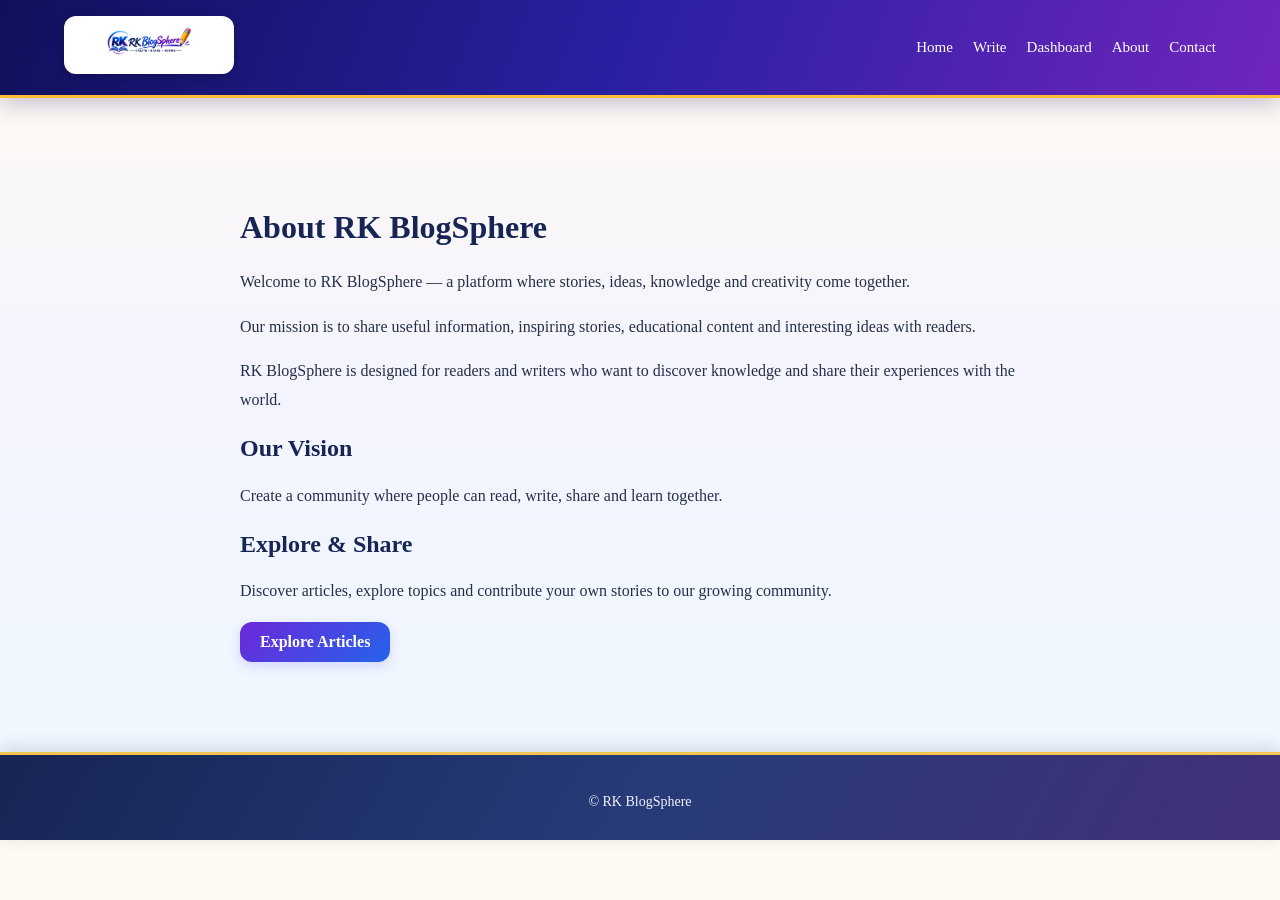
<file: about.html>
<!DOCTYPE html>
<html lang="en">
<head>
<meta charset="UTF-8">
<meta name="viewport" content="width=device-width,initial-scale=1">
<title>About - RK BlogSphere</title>
<meta name="description" content="Learn about RK BlogSphere, a platform for stories, ideas and knowledge.">
<link rel="stylesheet" href="style.css">
<style>
.about-container{
max-width:900px;
margin:40px auto;
padding:25px;
}
.about-card{
padding:25px;
border-radius:20px;
}
.about-card p{
line-height:1.8;
}
</style>
</head>
<body>

<header class="topbar">
<a class="brand" href="index.html">
<img src="rk-blogspheere-logo.png"
alt="RK BlogSphere"
class="rkb-logo-image rkb-header-logo">
</a>

<nav>
<a href="index.html">Home</a>
<a href="write.html">Write</a>
<a href="dashboard.html">Dashboard</a>
<a href="about.html">About</a>
<a href="contact.html">Contact</a>
</nav>
</header>

<main class="about-container">

<div class="about-card">
<h1>About RK BlogSphere</h1>

<p>
Welcome to RK BlogSphere — a platform where stories,
ideas, knowledge and creativity come together.
</p>

<p>
Our mission is to share useful information, inspiring
stories, educational content and interesting ideas
with readers.
</p>

<p>
RK BlogSphere is designed for readers and writers
who want to discover knowledge and share their
experiences with the world.
</p>

<h2>Our Vision</h2>

<p>
Create a community where people can read, write,
share and learn together.
</p>

<h2>Explore & Share</h2>

<p>
Discover articles, explore topics and contribute
your own stories to our growing community.
</p>

<a class="btn" href="index.html">Explore Articles</a>
</div>

</main>

<footer>
<p>© <span id="year"></span> RK BlogSphere</p>
</footer>

</body>
</html>
</file>
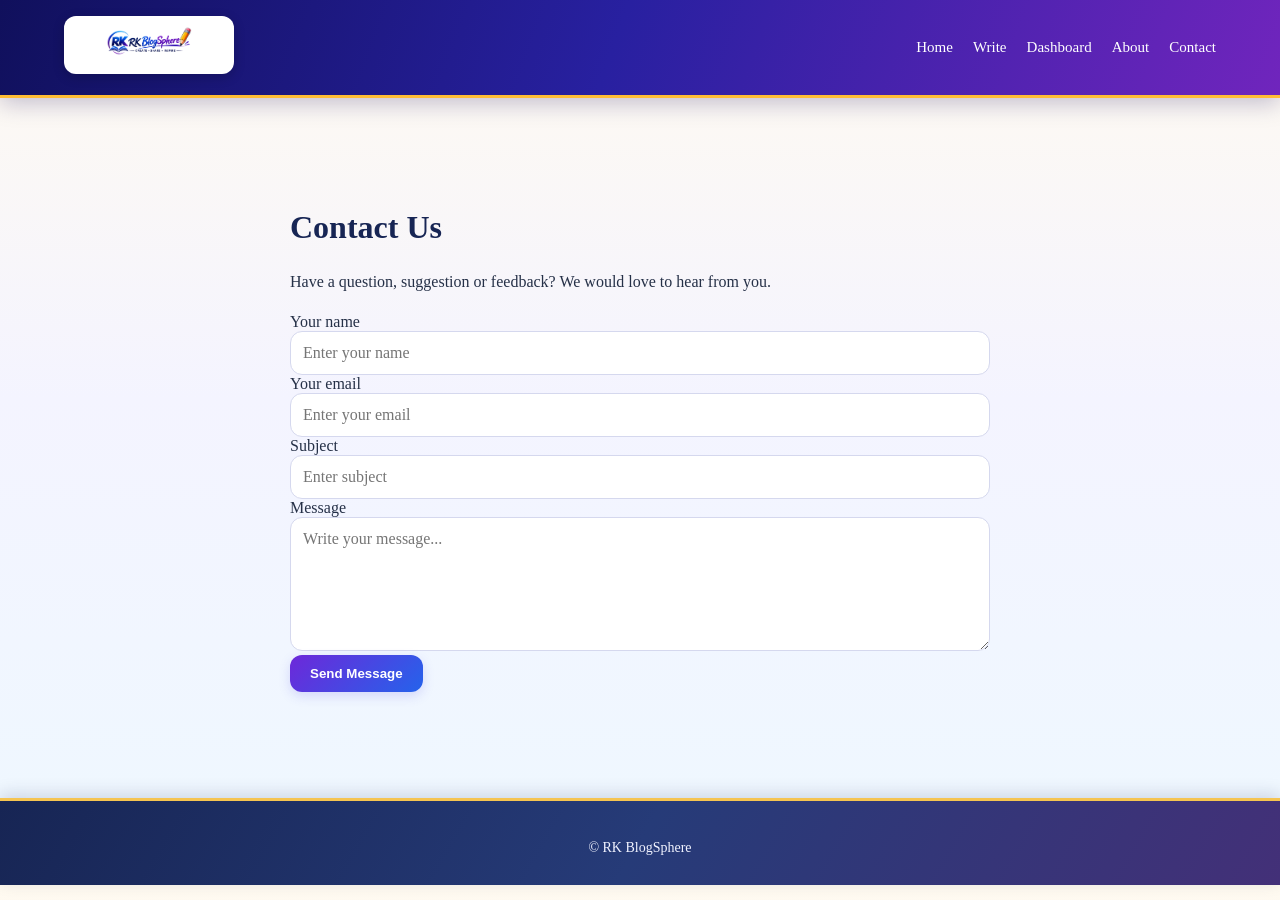
<file: contact.html>
<!DOCTYPE html>
<html lang="en">
<head>
<meta charset="UTF-8">
<meta name="viewport" content="width=device-width,initial-scale=1">
<title>Contact - RK BlogSphere</title>
<meta name="description" content="Contact RK BlogSphere.">
<link rel="stylesheet" href="style.css">
<style>
.contact-container{
max-width:800px;
margin:40px auto;
padding:25px;
}
.contact-card{
padding:25px;
border-radius:20px;
}
.contact-card p{
line-height:1.8;
}
</style>
</head>
<body>

<header class="topbar">
<a class="brand" href="index.html">
<img src="rk-blogspheere-logo.png"
alt="RK BlogSphere"
class="rkb-logo-image rkb-header-logo">
</a>

<nav>
<a href="index.html">Home</a>
<a href="write.html">Write</a>
<a href="dashboard.html">Dashboard</a>
<a href="about.html">About</a>
<a href="contact.html">Contact</a>
</nav>
</header>

<main class="contact-container">

<div class="contact-card">
<h1>Contact Us</h1>

<p>
Have a question, suggestion or feedback?
We would love to hear from you.
</p>

<form id="contactForm">

<label>Your name</label>
<input id="contactName"
type="text"
placeholder="Enter your name"
required>

<label>Your email</label>
<input id="contactEmail"
type="email"
placeholder="Enter your email"
required>

<label>Subject</label>
<input id="contactSubject"
type="text"
placeholder="Enter subject"
required>

<label>Message</label>
<textarea id="contactMessage"
rows="6"
placeholder="Write your message..."
required></textarea>

<button class="btn" type="submit">
Send Message
</button>

<p id="contactStatus"></p>

</form>

</div>

</main>

<footer>
<p>© <span id="year"></span> RK BlogSphere</p>
</footer>

</body>
</html>
</file>
<file: style.css>
:root{--ink:#18232b;--muted:#65727b;--paper:#f7f7f3;--card:#fff;--accent:#146c60;--line:#e1e5e3;--orange:#d28a4d}*{box-sizing:border-box}html{scroll-behavior:smooth}body{margin:0;background:var(--paper);color:var(--ink);font-family:system-ui,-apple-system,Segoe UI,Roboto,Arial,sans-serif}a{color:inherit;text-decoration:none}.topbar{display:flex;align-items:center;justify-content:space-between;padding:16px 5%;border-bottom:1px solid var(--line);background:#fff;gap:16px;flex-wrap:wrap}.brand{font-weight:900;font-size:1.3rem;color:var(--accent)}nav{display:flex;gap:20px;flex-wrap:wrap}nav a{font-size:.94rem}.topbar button{margin-left:6px}.hero{padding:65px 5%;display:grid;grid-template-columns:1.2fr 1fr;gap:40px;align-items:center;background:#e7eee9}.eyebrow{font-size:.78rem;letter-spacing:.16em;color:var(--accent);font-weight:800}.hero h1{font-size:clamp(2.7rem,7vw,5.4rem);line-height:.98;margin:16px 0}.hero h1 span{color:var(--accent)}.hero p{max-width:480px;color:var(--muted)}.heroArt{display:flex;justify-content:center}.artcard{width:min(350px,100%);min-height:310px;border-radius:25px;padding:30px;background:var(--accent);color:#fff;transform:rotate(2deg);box-shadow:0 22px 45px #144a4230}.artcard span{font-size:2.5rem;color:#f0b17a}.artcard h2{font-size:3.4rem;line-height:1;margin:30px 0}.artcard small{letter-spacing:.14em}.btn{display:inline-block;border:0;background:var(--accent);color:#fff;padding:11px 18px;border-radius:12px;font-weight:700;cursor:pointer}.btn.secondary{background:#e6ece9;color:var(--ink)}.toolbar{display:flex;gap:12px;padding:28px 5%;flex-wrap:wrap}.toolbar input{flex:1;min-width:180px}.toolbar select{min-width:170px}input,select,textarea{font:inherit;padding:12px;border:1px solid var(--line);border-radius:10px;background:white;color:var(--ink);width:100%}.toolbar input,.toolbar select{width:auto}main>section:not(.hero){padding:22px 5%}.sectionhead{display:flex;justify-content:space-between;align-items:center;gap:15px;flex-wrap:wrap;margin-bottom:18px}.sectionhead h2{margin:0;font-size:1.6rem}.sectionhead span,.muted,#feedStatus{color:var(--muted)}.posts{display:grid;grid-template-columns:repeat(3,minmax(0,1fr));gap:18px}.postcard{background:var(--card);border:1px solid var(--line);border-radius:18px;overflow:hidden;display:flex;flex-direction:column}.postcard img{width:100%;height:190px;object-fit:cover;background:#dce5e1}.postbody{padding:18px;display:flex;flex-direction:column;gap:10px;flex:1}.postbody h3{margin:0;font-size:1.25rem}.postbody p{color:var(--muted);margin:0;line-height:1.5}.tag{display:inline-block;font-size:.76rem;color:var(--accent);font-weight:800}.postmeta{font-size:.82rem;color:var(--muted)}.postactions{display:flex;gap:8px;flex-wrap:wrap;margin-top:auto;padding-top:8px}.postactions button,.smallbtn{padding:8px 11px;border-radius:9px;border:1px solid var(--line);background:white;cursor:pointer}.writebox,.dashbox{margin:20px 5%;padding:25px;background:white;border:1px solid var(--line);border-radius:20px}.writebox form{display:grid;gap:12px}.upload{display:flex;gap:10px;align-items:center;flex-wrap:wrap}.upload input{max-width:100%}footer{text-align:center;padding:35px;color:var(--muted)}.modal{position:fixed;inset:0;background:#1119;display:flex;align-items:center;justify-content:center;padding:15px;z-index:10}.modalcard{max-height:90vh;overflow:auto;background:#fff;border-radius:18px;padding:24px;width:min(750px,100%);position:relative}.close{position:absolute;right:15px;top:10px;font-size:1.5rem;background:none;border:0;cursor:pointer}.articlecontent{white-space:pre-wrap;line-height:1.75}.adminlist{display:grid;gap:12px}.adminrow{border:1px solid var(--line);padding:13px;border-radius:12px;display:flex;justify-content:space-between;gap:10px;align-items:center;flex-wrap:wrap}.inlineform{display:flex;gap:8px;flex-wrap:wrap}.inlineform input{flex:1;min-width:120px}.danger{color:#a42e2e}.message{padding:10px;background:#f0f5f2;border-radius:10px}.hidden{display:none}@media(max-width:800px){.hero{grid-template-columns:1fr;padding:45px 6%}.heroArt{margin-top:15px}.posts{grid-template-columns:repeat(2,minmax(0,1fr))}}@media(max-width:540px){.posts{grid-template-columns:1fr}.topbar{justify-content:center}.toolbar{padding:20px 5%}.toolbar input,.toolbar select{width:100%}.hero h1{font-size:3.2rem}.artcard{min-height:260px}.writebox,.dashbox{margin:14px 4%;padding:18px}}
.modal[hidden] {
  display: none !important;
}
/* RK BlogSphere - Premium Newsletter Design */

.newsletter-section {
  width: 100%;
  padding: 45px 20px;
  margin: 30px auto;
  box-sizing: border-box;
  background: linear-gradient(135deg, #17104b, #4020a0, #087fbd);
  color: #ffffff;
  text-align: center;
  border-radius: 18px;
}

.newsletter-inner {
  max-width: 650px;
  margin: auto;
}

.newsletter-inner h2 {
  color: #ffffff;
  font-size: 28px;
  font-weight: 800;
  margin: 0 0 12px;
}

.newsletter-inner p {
  color: #e9eaff;
  font-size: 15px;
  margin: 10px 0 20px;
}

#rkNewsletterForm {
  display: flex;
  justify-content: center;
  gap: 10px;
  flex-wrap: wrap;
}

#rkNewsletterEmail {
  flex: 1;
  min-width: 190px;
  padding: 15px 16px;
  border: 2px solid transparent;
  border-radius: 10px;
  outline: none;
  font-size: 15px;
  box-sizing: border-box;
}

#rkNewsletterEmail:focus {
  border-color: #ffd54a;
}

#rkNewsletterForm button {
  padding: 15px 25px;
  border: none;
  border-radius: 10px;
  background: linear-gradient(135deg, #ffcc33, #ff7b24);
  color: #20134c;
  font-size: 15px;
  font-weight: 800;
  cursor: pointer;
  transition: 0.25s ease;
}

#rkNewsletterForm button:hover {
  transform: translateY(-2px);
  box-shadow: 0 6px 18px #0004;
}

#rkNewsletterForm button:disabled {
  opacity: 0.6;
  cursor: not-allowed;
}

#rkNewsletterMessage {
  min-height: 20px;
  font-weight: 600;
}
/* RK BlogSphere - Premium Header Design */

body > header,
.site-header,
#siteHeader,
.main-header {
  background: linear-gradient(
    110deg,
    #10105c 0%,
    #2820a0 48%,
    #7025bd 100%
  ) !important;

  color: #ffffff !important;
  border-bottom: 3px solid #ffbd35 !important;
  box-shadow: 0 5px 22px rgba(20, 10, 90, 0.25) !important;
}

/* Header navigation links */
body > header a,
.site-header a,
#siteHeader a,
.main-header a {
  color: #ffffff !important;
  transition: 0.25s ease;
}

body > header a:hover,
.site-header a:hover,
#siteHeader a:hover,
.main-header a:hover {
  color: #ffd34d !important;
}

/* Header buttons */
body > header button,
.site-header button,
#siteHeader button,
.main-header button {
  border: 1px solid #ffffff !important;
  border-radius: 10px !important;
  transition: 0.25s ease;
}

body > header button:hover,
.site-header button:hover,
#siteHeader button:hover,
.main-header button:hover {
  background: #ffbd35 !important;
  color: #17105c !important;
}

/* Mobile header */
@media (max-width: 600px) {
  body > header,
  .site-header,
  #siteHeader,
  .main-header {
    padding: 12px !important;
  }
}

/* RK BlogSphere - Clear Header Logo */

.site-header img,
#siteHeader img,
.main-header img,
body > header img {
  width: 170px !important;
  height: 58px !important;
  max-width: 100% !important;
  object-fit: contain !important;
  object-position: center !important;

  background: #ffffff !important;
  padding: 5px 12px !important;
  border-radius: 12px !important;

  box-sizing: border-box !important;
  opacity: 1 !important;
  filter: none !important;

  box-shadow: 0 3px 12px rgba(0,0,0,0.20) !important;
}

@media (max-width: 600px) {
  .site-header img,
  #siteHeader img,
  .main-header img,
  body > header img {
    width: 135px !important;
    height: 48px !important;
  }
}

/* RK BlogSphere - Premium Colorful Footer */

footer,
.site-footer,
#siteFooter,
.main-footer {
  background: linear-gradient(
    135deg,
    #100d4d 0%,
    #29209b 45%,
    #7025bd 100%
  ) !important;

  color: #ffffff !important;
  border-top: 4px solid #ffca3a !important;
  padding: 45px 20px 25px !important;
  box-shadow: 0 -5px 25px rgba(20, 10, 90, 0.2) !important;
}

/* Footer headings */
footer h1,
footer h2,
footer h3,
.site-footer h2,
.site-footer h3 {
  color: #ffd34d !important;
  font-weight: 800 !important;
}

/* Footer paragraphs */
footer p,
footer span,
footer li,
.site-footer p {
  color: #e9e7ff !important;
}

/* Footer links */
footer a,
.site-footer a,
#siteFooter a {
  color: #ffffff !important;
  text-decoration: none !important;
  transition: 0.25s ease !important;
}

footer a:hover,
.site-footer a:hover,
#siteFooter a:hover {
  color: #ffd34d !important;
  padding-left: 4px;
}

/* Footer buttons */
footer button,
.site-footer button {
  background: linear-gradient(135deg, #ffcf40, #ff812c) !important;
  color: #211052 !important;
  border: none !important;
  border-radius: 9px !important;
  padding: 11px 20px !important;
  font-weight: 800 !important;
  cursor: pointer;
}

/* Footer input */
footer input,
.site-footer input {
  border: 2px solid #b9a8ff !important;
  border-radius: 9px !important;
  padding: 12px !important;
  outline: none !important;
}

/* Footer bottom section */
footer .footer-bottom,
.site-footer .footer-bottom {
  border-top: 1px solid rgba(255,255,255,0.25) !important;
  margin-top: 25px !important;
  padding-top: 18px !important;
  text-align: center !important;
}

/* Mobile footer */
@media (max-width: 600px) {
  footer,
  .site-footer,
  #siteFooter,
  .main-footer {
    padding: 30px 15px 20px !important;
    text-align: center !important;
  }
}

/* RK BlogSphere - Compact Premium Footer */

footer,
.site-footer,
#siteFooter,
.main-footer {
  background: linear-gradient(
    120deg,
    #172554 0%,
    #263b78 50%,
    #433078 100%
  ) !important;

  color: #ffffff !important;
  padding: 22px 16px 12px !important;
  margin-top: 25px !important;
  border-top: 3px solid #f5c451 !important;
  box-shadow: 0 -4px 16px rgba(20, 30, 70, 0.15) !important;
}

/* Footer Logo */
footer img,
.site-footer img,
#siteFooter img,
.main-footer img {
  max-width: 145px !important;
  max-height: 48px !important;
  width: auto !important;
  height: auto !important;
  object-fit: contain !important;
  background: #ffffff !important;
  padding: 4px 8px !important;
  border-radius: 8px !important;
  opacity: 1 !important;
  filter: none !important;
}

/* Footer headings */
footer h1,
footer h2,
footer h3,
.site-footer h2,
.site-footer h3 {
  color: #ffe08a !important;
  font-size: 17px !important;
  margin: 0 0 9px !important;
}

/* Footer text */
footer p,
footer span,
footer li,
.site-footer p,
.site-footer li {
  color: #f1f3ff !important;
  font-size: 14px !important;
  line-height: 1.6 !important;
}

/* Footer links */
footer a,
.site-footer a,
#siteFooter a {
  color: #ffffff !important;
  text-decoration: none !important;
}

footer a:hover,
.site-footer a:hover {
  color: #ffe08a !important;
}

/* Footer newsletter */
footer input,
.site-footer input {
  max-width: 100% !important;
  padding: 10px 12px !important;
  border-radius: 8px !important;
  border: 1px solid #c9d4ff !important;
  box-sizing: border-box !important;
}

footer button,
.site-footer button {
  padding: 10px 16px !important;
  border: none !important;
  border-radius: 8px !important;
  background: linear-gradient(135deg, #ffe08a, #ffbd59) !important;
  color: #26305c !important;
  font-weight: 800 !important;
}

/* Footer bottom */
footer .footer-bottom,
.site-footer .footer-bottom {
  margin-top: 12px !important;
  padding-top: 10px !important;
  border-top: 1px solid rgba(255,255,255,0.25) !important;
  text-align: center !important;
}

/* Compact mobile footer */
@media (max-width: 600px) {
  footer,
  .site-footer,
  #siteFooter,
  .main-footer {
    padding: 18px 12px 10px !important;
  }

  footer img,
  .site-footer img {
    max-width: 125px !important;
    max-height: 42px !important;
  }

  footer p,
  footer li {
    font-size: 13px !important;
  }
}
/* RK BlogSphere - Header Profile Design */

#authArea {
  display: flex;
  align-items: center;
  justify-content: flex-end;
  gap: 10px;
}

#authArea .auth-user {
  display: flex;
  align-items: center;
  justify-content: flex-end;
  gap: 10px;
  flex-wrap: nowrap;
}

#authArea .auth-user img {
  width: 38px !important;
  height: 38px !important;
  min-width: 38px;
  border-radius: 50% !important;
  object-fit: cover;
  display: inline-block;
  border: 2px solid #2563eb;
  margin: 0;
}

#authArea .auth-user span {
  font-size: 14px;
  font-weight: 600;
}

#authArea .auth-user button {
  margin: 0;
  white-space: nowrap;
}

@media(max-width:600px) {
  #authArea .auth-user {
    gap: 6px;
  }

  #authArea .auth-user img {
    width: 32px !important;
    height: 32px !important;
    min-width: 32px;
  }

  #authArea .auth-user span {
    display: none;
  }
}
/* RK BlogSphere - Professional Article Cards */

#posts {
  display: grid;
  grid-template-columns: repeat(auto-fit, minmax(280px, 1fr));
  gap: 24px;
  margin: 25px auto;
}

.post-card {
  background: var(--card-bg, #ffffff);
  border: 1px solid #e5e7eb;
  border-radius: 16px;
  overflow: hidden;
  box-shadow: 0 5px 20px rgba(0,0,0,0.07);
  transition: transform .25s ease, box-shadow .25s ease;
}

.post-card:hover {
  transform: translateY(-5px);
  box-shadow: 0 12px 28px rgba(0,0,0,0.12);
}

.post-card .post-cover {
  width: 100%;
  height: 210px;
  object-fit: cover;
  display: block;
}

.post-card-content {
  padding: 20px;
}

.post-category {
  display: inline-block;
  background: #dbeafe;
  color: #1d4ed8;
  padding: 5px 12px;
  border-radius: 20px;
  font-size: 12px;
  font-weight: 700;
}

.post-card-content h2 {
  font-size: 21px;
  line-height: 1.4;
  margin: 12px 0;
}

.post-card-content p {
  line-height: 1.7;
  color: #64748b;
}

.post-meta {
  display: flex;
  justify-content: space-between;
  gap: 10px;
  font-size: 12px;
  color: #64748b;
  margin: 15px 0;
  flex-wrap: wrap;
}

.post-card-content button {
  margin: 5px 4px 0 0;
  border-radius: 8px;
}

@media(max-width:600px) {
  #posts {
    grid-template-columns: 1fr;
    gap: 16px;
  }

  .post-card .post-cover {
    height: 190px;
  }
}

/* PROFILE MODAL PROFESSIONAL DESIGN */

#modal {
  position: relative;
  z-index: 99999;
}

#modal .modal-overlay {
  position: fixed;
  inset: 0;
  z-index: 99999;
  background: rgba(10, 15, 30, 0.78);
  backdrop-filter: blur(7px);
  display: flex;
  align-items: center;
  justify-content: center;
  padding: 15px;
  overflow-y: auto;
}

#modal .modal-content {
  width: 100%;
  max-width: 520px;
  max-height: 90vh;
  overflow-y: auto;
  background: var(--card-bg, #ffffff);
  color: var(--text-color, #111827);
  border-radius: 20px;
  padding: 28px;
  position: relative;
  box-shadow: 0 20px 60px rgba(0,0,0,.3);
}

.profile-modal h2 {
  text-align: center;
  font-size: 25px;
  margin-bottom: 24px;
}

.profile-avatar {
  text-align: center;
  margin: 15px 0 22px;
}

.profile-avatar img {
  width: 105px !important;
  height: 105px !important;
  border-radius: 50% !important;
  object-fit: cover;
  border: 4px solid #2563eb;
  padding: 3px;
}

.profile-modal label {
  display: block;
  font-weight: 600;
  margin: 15px 0 7px;
}

.profile-modal input,
.profile-modal textarea {
  width: 100%;
  box-sizing: border-box;
  padding: 13px 15px;
  border: 1px solid #cbd5e1;
  border-radius: 10px;
  font-size: 15px;
  outline: none;
}

.profile-modal input:focus,
.profile-modal textarea:focus {
  border-color: #2563eb;
  box-shadow: 0 0 0 3px rgba(37,99,235,.12);
}

.profile-modal textarea {
  resize: vertical;
}

.profile-modal button[type="submit"] {
  width: 100%;
  margin-top: 20px;
  padding: 14px;
  border: none;
  border-radius: 10px;
  background: #2563eb;
  color: white;
  font-weight: 700;
  cursor: pointer;
}

.modal-close {
  position: absolute;
  top: 12px;
  right: 15px;
  width: 38px;
  height: 38px;
  border: none;
  border-radius: 50%;
  background: #fee2e2;
  color: #dc2626;
  font-size: 25px;
  cursor: pointer;
  z-index: 5;
}

/* PROFESSIONAL ARTICLE DESIGN */

.post-card {
  border-radius: 18px;
  overflow: hidden;
  background: var(--card-bg, #fff);
  border: 1px solid rgba(128,128,128,.2);
  box-shadow: 0 7px 25px rgba(0,0,0,.08);
  transition: .3s ease;
}

.post-card:hover {
  transform: translateY(-6px);
  box-shadow: 0 15px 35px rgba(0,0,0,.14);
}

.post-card .post-cover {
  width: 100%;
  height: 230px;
  object-fit: cover;
}

.post-card-content {
  padding: 22px;
}

.post-card-content h2 {
  font-size: 22px;
  line-height: 1.4;
  font-weight: 750;
  margin: 14px 0;
}

.post-card-content p {
  line-height: 1.8;
  font-size: 15px;
}

.post-card-content button {
  padding: 10px 16px;
  border-radius: 9px;
  border: none;
  background: #2563eb;
  color: white;
  font-weight: 600;
  cursor: pointer;
}

/* READ MORE ARTICLE MODAL */

.single-post {
  max-width: 850px;
  margin: auto;
}

.single-post-cover {
  width: 100%;
  max-height: 380px;
  object-fit: cover;
  border-radius: 14px;
  margin: 15px 0 22px;
}

.single-post h1 {
  font-size: clamp(25px, 5vw, 38px);
  line-height: 1.3;
  margin: 18px 0;
}

.single-post > p {
  color: #64748b;
  margin-bottom: 22px;
}

.single-post .post-content {
  font-size: 17px;
  line-height: 1.95;
  overflow-wrap: anywhere;
  margin: 25px 0;
}

.single-post hr {
  margin: 28px 0;
  border: 0;
  border-top: 1px solid #ddd;
}

#commentsArea .comment-item {
  padding: 15px;
  border-radius: 12px;
  background: rgba(128,128,128,.08);
  margin: 12px 0;
}

#commentForm textarea {
  width: 100%;
  box-sizing: border-box;
  padding: 13px;
  border-radius: 10px;
  margin: 12px 0;
}

@media(max-width:600px) {
  #modal .modal-content {
    padding: 20px 16px;
  }

  .post-card .post-cover {
    height: 190px;
  }

  .single-post h1 {
    font-size: 25px;
  }

  .single-post .post-content {
    font-size: 16px;
  }
}
/* ==========================================
   RK BLOGSPHERE - CLASSIC COLORFUL DESIGN
   ========================================== */

:root {
  --classic-navy: #172554;
  --classic-blue: #2563eb;
  --classic-purple: #6d28d9;
  --classic-gold: #f59e0b;
  --classic-cream: #fffaf0;
  --classic-pink: #fce7f3;
  --classic-teal: #ccfbf1;
  --classic-text: #253047;
  --classic-white: #ffffff;
}

/* GLOBAL */
body {
  background:
    linear-gradient(180deg, #fffaf0 0%, #f4f4ff 45%, #eef8ff 100%);
  color: var(--classic-text);
  font-family: Georgia, "Times New Roman", serif;
}

h1, h2, h3, h4 {
  color: var(--classic-navy);
  font-family: Georgia, "Times New Roman", serif;
}

p {
  line-height: 1.8;
}

/* HEADER */
header, .header, .site-header {
  background: linear-gradient(120deg, #172554, #433078, #6d28d9);
  color: white;
  border-bottom: 4px solid var(--classic-gold);
  box-shadow: 0 5px 22px rgba(23, 37, 84, .2);
}

header a, .header a, .site-header a {
  color: white;
}

header a:hover, .header a:hover {
  color: #fcd34d;
}

/* MAIN CONTAINERS */
main, .container, .dashboard-container {
  width: min(1200px, 94%);
  margin-left: auto;
  margin-right: auto;
}

/* HERO */
.hero, #hero, .hero-section {
  background: linear-gradient(
    135deg,
    #172554,
    #433078,
    #7c3aed,
    #2563eb
  );
  color: white;
  border-radius: 24px;
  padding: 45px 25px;
  margin: 25px auto;
  box-shadow: 0 15px 35px rgba(50, 40, 120, .2);
}

.hero h1, #hero h1, .hero-section h1 {
  color: white;
}

.hero p, #hero p, .hero-section p {
  color: #f3f4ff;
}

/* BUTTONS */
button, .button, .btn {
  background: linear-gradient(135deg, #6d28d9, #2563eb);
  color: white;
  border: none;
  border-radius: 12px;
  padding: 11px 20px;
  font-weight: bold;
  cursor: pointer;
  box-shadow: 0 4px 12px rgba(79, 70, 229, .18);
  transition: .25s ease;
}

button:hover, .button:hover, .btn:hover {
  transform: translateY(-2px);
  background: linear-gradient(135deg, #433078, #1d4ed8);
  box-shadow: 0 7px 18px rgba(79, 70, 229, .25);
}

button:disabled {
  opacity: .6;
  cursor: not-allowed;
  transform: none;
}

/* INPUTS */
input, textarea, select {
  border: 1px solid #d5d8ee;
  border-radius: 12px;
  padding: 12px;
  background: white;
  color: #253047;
  max-width: 100%;
  box-sizing: border-box;
}

input:focus, textarea:focus, select:focus {
  outline: 2px solid #8b5cf6;
  border-color: #8b5cf6;
}

/* ARTICLE GRID */
#posts {
  display: grid;
  grid-template-columns: repeat(auto-fit, minmax(270px, 1fr));
  gap: 25px;
  margin: 30px 0;
}

/* ARTICLE CARDS */
.post-card {
  background: white;
  border: 1px solid #eee5ff;
  border-radius: 22px;
  overflow: hidden;
  box-shadow: 0 8px 25px rgba(39, 39, 90, .09);
  transition: transform .3s ease, box-shadow .3s ease;
}

.post-card:hover {
  transform: translateY(-7px);
  box-shadow: 0 18px 35px rgba(39, 39, 90, .17);
}

.post-cover {
  width: 100%;
  height: 230px;
  object-fit: cover;
  display: block;
}

.post-card-content {
  padding: 22px;
}

.post-card-content h2 {
  font-size: 23px;
  line-height: 1.4;
  margin: 15px 0;
}

.post-card-content p {
  color: #64748b;
}

/* CATEGORY BADGE */
.post-category {
  display: inline-block;
  background: linear-gradient(135deg, #fef3c7, #fde68a);
  color: #92400e;
  padding: 7px 13px;
  border-radius: 30px;
  font-size: 12px;
  font-weight: bold;
  border: 1px solid #fcd34d;
}

/* ARTICLE META */
.post-meta {
  display: flex;
  flex-wrap: wrap;
  gap: 10px;
  color: #64748b;
  font-size: 13px;
  margin: 15px 0;
}

/* CARD BUTTONS */
.post-card-actions {
  display: flex;
  flex-wrap: wrap;
  gap: 8px;
  margin-top: 18px;
}

.post-card-actions button {
  flex: 1 1 auto;
}

/* READ ARTICLE */
.single-post {
  background: white;
  border-radius: 22px;
  padding: 28px;
  max-width: 850px;
  margin: auto;
  box-shadow: 0 10px 35px rgba(39, 39, 90, .12);
}

.single-post h1 {
  font-size: 32px;
  line-height: 1.5;
}

.single-post-cover {
  width: 100%;
  max-height: 450px;
  object-fit: cover;
  border-radius: 18px;
  margin: 20px 0;
}

.single-post .post-content {
  font-size: 18px;
  line-height: 2;
  color: #334155;
  overflow-wrap: anywhere;
}

/* MODAL */
#modal:not([hidden]) {
  position: fixed;
  inset: 0;
  z-index: 9999;
}

.modal-overlay {
  position: fixed;
  inset: 0;
  background: rgba(15, 23, 42, .72);
  backdrop-filter: blur(5px);
  display: flex;
  align-items: center;
  justify-content: center;
  padding: 15px;
  overflow-y: auto;
}

.modal-content {
  background: linear-gradient(180deg, #fff, #fffaf0);
  border-radius: 22px;
  padding: 25px;
  width: 100%;
  max-width: 850px;
  max-height: 92vh;
  overflow-y: auto;
  box-shadow: 0 20px 50px rgba(0, 0, 0, .25);
  position: relative;
}

/* MODAL CLOSE */
.modal-close {
  position: sticky;
  top: 0;
  float: right;
  z-index: 10;
  width: 42px;
  height: 42px;
  border-radius: 50%;
  padding: 0;
  background: #dc2626;
  color: white;
  font-size: 25px;
  display: flex;
  justify-content: center;
  align-items: center;
}

/* PROFILE */
.profile-modal {
  padding: 10px;
}

.profile-avatar {
  text-align: center;
  margin: 20px 0;
}

.profile-avatar img {
  width: 110px;
  height: 110px;
  object-fit: cover;
  border-radius: 50%;
  border: 5px solid #f59e0b;
  box-shadow: 0 8px 20px rgba(0, 0, 0, .12);
}

/* DASHBOARD */
.dashboard-panel,
.dashboard-section {
  background: white;
  border-radius: 20px;
  padding: 24px;
  margin: 20px 0;
  border: 1px solid #e9d5ff;
  box-shadow: 0 8px 24px rgba(39, 39, 90, .08);
}

.dashboard-section:nth-child(even) {
  background: linear-gradient(135deg, #fff, #eff6ff);
}

#writerArea, #adminArea, #superAdminArea {
  margin-top: 20px;
}

/* MY ARTICLES */
.my-post-item {
  background: linear-gradient(135deg, #eff6ff, #f5f3ff);
  padding: 20px;
  border-radius: 16px;
  margin: 15px 0;
  border: 1px solid #ddd6fe;
}

/* ADMIN USERS */
.user-admin-card {
  background: linear-gradient(135deg, #fff, #fdf2f8);
  border: 1px solid #fbcfe8;
  border-radius: 18px;
  padding: 20px;
  margin: 15px 0;
  box-shadow: 0 5px 18px rgba(120, 50, 100, .08);
}

/* CATEGORIES */
.category-admin-item {
  background: linear-gradient(135deg, #fef3c7, #fff7ed);
  border: 1px solid #fde68a;
  border-radius: 14px;
  padding: 15px;
  margin: 10px 0;
  display: flex;
  justify-content: space-between;
  align-items: center;
  flex-wrap: wrap;
  gap: 10px;
}

/* COMMENTS */
.comment-item {
  background: #f0f9ff;
  border-left: 4px solid #2563eb;
  border-radius: 12px;
  padding: 15px;
  margin: 15px 0;
}

/* EMPTY STATES */
.empty {
  background: linear-gradient(135deg, #f5f3ff, #eff6ff);
  border-radius: 20px;
  padding: 30px;
  text-align: center;
  border: 1px dashed #a78bfa;
}

/* FOOTER */
footer {
  background: linear-gradient(135deg, #172554, #433078, #6d28d9);
  color: white;
  border-top: 4px solid #f59e0b;
  padding: 30px 20px;
  text-align: center;
  margin-top: 40px;
}

footer a {
  color: #fde68a;
}

/* PROFILE HEADER */
#authArea img {
  width: 38px;
  height: 38px;
  border-radius: 50%;
  object-fit: cover;
}

/* MOBILE */
@media (max-width: 600px) {

  #posts {
    grid-template-columns: 1fr;
    gap: 18px;
  }

  .post-cover {
    height: 210px;
  }

  .post-card-content {
    padding: 18px;
  }

  .single-post {
    padding: 18px;
  }

  .single-post h1 {
    font-size: 25px;
  }

  .single-post .post-content {
    font-size: 16px;
  }

  .modal-content {
    padding: 15px;
    border-radius: 16px;
  }

  .hero, #hero, .hero-section {
    padding: 30px 18px;
    border-radius: 18px;
  }

  .dashboard-panel,
  .dashboard-section {
    padding: 16px;
  }

  .post-card-actions {
    flex-direction: column;
  }

  .post-card-actions button {
    width: 100%;
  }

  .category-admin-item {
    align-items: stretch;
  }

  button, .button, .btn {
    max-width: 100%;
  }
  }
/* =========================================
   RK BLOGSPHERE - CLASSIC ARTICLE CARD DESIGN
========================================= */

#posts {
  display: grid !important;
  grid-template-columns: repeat(auto-fit, minmax(280px, 1fr));
  gap: 28px !important;
  padding: 15px 0 35px;
}

.post-card {
  position: relative;
  display: flex;
  flex-direction: column;
  background: linear-gradient(180deg, #ffffff, #fffaf3);
  border: 1px solid #e8d9ff;
  border-radius: 24px !important;
  overflow: hidden;
  box-shadow: 0 10px 30px rgba(42, 31, 92, 0.10);
  transition: all .35s ease;
}

.post-card:hover {
  transform: translateY(-8px);
  box-shadow: 0 20px 45px rgba(42, 31, 92, 0.20);
  border-color: #c4b5fd;
}

.post-cover {
  width: 100% !important;
  height: 245px !important;
  object-fit: cover !important;
  display: block;
  background: linear-gradient(135deg, #ddd6fe, #bfdbfe);
}

.post-card-content {
  padding: 23px !important;
  display: flex;
  flex-direction: column;
  flex: 1;
}

.post-category {
  display: inline-flex !important;
  align-self: flex-start;
  background: linear-gradient(135deg, #fef3c7, #fde68a);
  color: #92400e !important;
  border: 1px solid #fcd34d;
  border-radius: 30px;
  padding: 7px 14px !important;
  font-size: 12px;
  font-weight: 800;
  letter-spacing: .5px;
  margin-bottom: 14px;
}

.post-card-content h2 {
  font-size: 25px !important;
  line-height: 1.45 !important;
  color: #172554 !important;
  margin: 8px 0 14px !important;
  font-weight: 800;
}

.post-card-content > p {
  color: #526078 !important;
  font-size: 15px;
  line-height: 1.8 !important;
  margin-bottom: 18px;
}

.post-meta {
  display: flex !important;
  flex-wrap: wrap;
  align-items: center;
  gap: 12px;
  color: #64748b !important;
  font-size: 13px !important;
  border-top: 1px solid #eee5ff;
  border-bottom: 1px solid #eee5ff;
  padding: 13px 0;
  margin: auto 0 18px !important;
}

.post-card-actions {
  display: flex !important;
  flex-wrap: wrap;
  gap: 10px !important;
  margin-top: 12px !important;
}

.post-card-actions button {
  flex: 1 1 auto;
  min-width: 100px;
  padding: 12px 14px !important;
  border: none;
  border-radius: 12px !important;
  background: linear-gradient(135deg, #6d28d9, #2563eb) !important;
  color: white !important;
  font-weight: 800;
  transition: all .25s ease;
}

.post-card-actions button:hover {
  background: linear-gradient(135deg, #433078, #1d4ed8) !important;
  transform: translateY(-2px);
}

.post-card-actions button[data-like-post] {
  background: linear-gradient(135deg, #e11d48, #ec4899) !important;
}

.post-card-actions button[data-bookmark-post] {
  background: linear-gradient(135deg, #d97706, #f59e0b) !important;
}

/* Empty article area */

#posts .empty {
  grid-column: 1 / -1;
  background: linear-gradient(135deg, #f5f3ff, #eff6ff);
  border: 1px dashed #a78bfa;
  border-radius: 22px;
  padding: 35px;
  text-align: center;
}

/* MOBILE CARD DESIGN */

@media (max-width: 600px) {

  #posts {
    grid-template-columns: 1fr !important;
    gap: 20px !important;
  }

  .post-card {
    border-radius: 20px !important;
  }

  .post-cover {
    height: 220px !important;
  }

  .post-card-content {
    padding: 19px !important;
  }

  .post-card-content h2 {
    font-size: 23px !important;
  }

  .post-card-actions {
    flex-direction: row !important;
  }

  .post-card-actions button {
    min-width: 0;
  }
}
/* RK BLOGSPHERE GLOBAL LOGO */

.rkb-global-header-logo {
  width: auto;
  max-width: 180px;
  max-height: 55px;
  object-fit: contain;
  display: inline-block;
  margin: 8px 12px;
}

.rkb-global-footer-logo {
  display: block;
  width: auto;
  max-width: 160px;
  max-height: 65px;
  object-fit: contain;
  margin: 0 auto 15px;
}

.rkb-branding-manager {
  margin: 25px 0;
  padding: 25px;
  border: 1px solid #c4b5fd;
  border-radius: 20px;
  background: linear-gradient(135deg,#f5f3ff,#eff6ff);
  box-shadow: 0 8px 25px rgba(49,46,129,.10);
}

.rkb-branding-manager h2 {
  color: #312e81;
  margin-bottom: 12px;
}

.rkb-logo-preview-box {
  min-height: 120px;
  margin: 18px 0;
  padding: 18px;
  border: 2px dashed #a78bfa;
  border-radius: 15px;
  background: #fff;
  display: flex;
  align-items: center;
  justify-content: center;
}

.rkb-logo-preview-box img {
  max-width: 220px;
  max-height: 110px;
  object-fit: contain;
}

.rkb-logo-preview-box p {
  color: #64748b;
}

.rkb-branding-manager input[type="file"] {
  display: block;
  width: 100%;
  margin: 12px 0;
  padding: 12px;
  border: 1px solid #c4b5fd;
  border-radius: 12px;
  background: #fff;
}

.rkb-logo-help {
  color: #64748b;
  font-size: 13px;
}

@media(max-width:600px) {
  .rkb-global-header-logo {
    max-width: 125px;
    max-height: 42px;
    margin: 5px;
  }

  .rkb-global-footer-logo {
    max-width: 130px;
    max-height: 55px;
  }

  .rkb-branding-manager {
    padding: 16px;
  }
}
</file>
